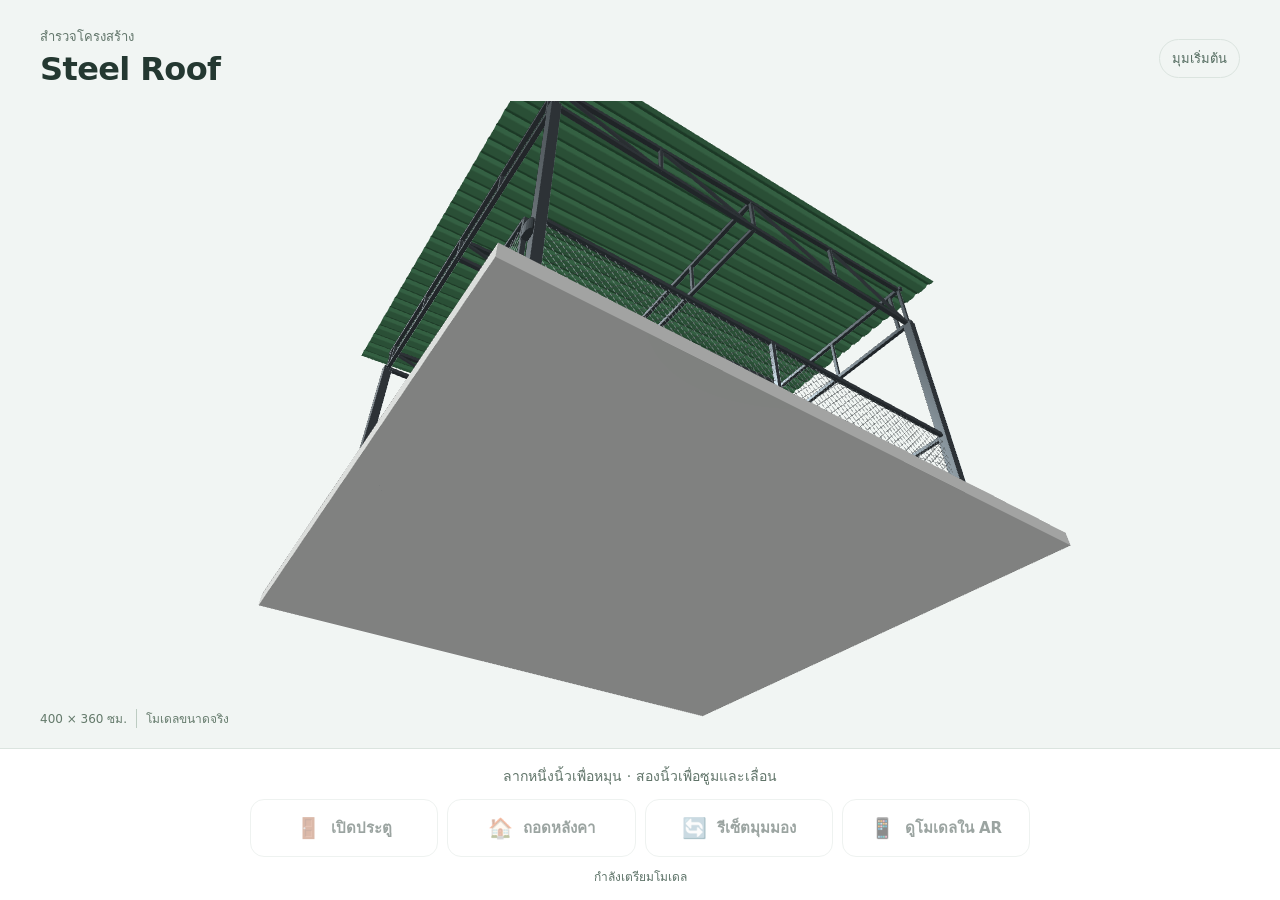
<file: index.html>
<!doctype html>
<html lang="th">
<head>
  <meta charset="utf-8"><meta name="viewport" content="width=device-width,initial-scale=1,viewport-fit=cover">
  <meta name="theme-color" content="#155c46"><title>Steel Roof — สำรวจโมเดล 3D</title>
  <meta name="description" content="สำรวจโครงหลังคาเหล็ก เปิดประตู ถอดแผ่นหลังคา และเตรียมดูบนพื้นที่จริงด้วย AR">
  <link rel="icon" type="image/svg+xml" href="data:image/svg+xml,%3Csvg xmlns='http://www.w3.org/2000/svg' viewBox='0 0 32 32'%3E%3Crect width='32' height='32' rx='7' fill='%23155c46'/%3E%3Cpath d='M5 13L25 8L28 12L6 17ZM8 18V26M25 15V26' fill='white' stroke='white' stroke-width='2'/%3E%3C/svg%3E">
  <link rel="stylesheet" href="style.css">
  <script type="importmap">{"imports":{"three":"./vendor/three/build/three.module.js","three/addons/":"./vendor/three/examples/jsm/"}}</script>
  <script type="module" src="app.js"></script>
</head>
<body>
 <main class="app">
  <header><div><p class="eyebrow">สำรวจโครงสร้าง</p><h1>Steel Roof</h1></div><span class="view-label" id="view-label">มุมเริ่มต้น</span></header>
  <section id="viewport" aria-label="โมเดลหลังคาเหล็ก 3 มิติ">
   <div id="canvas-host"></div>
   <div id="loading" class="loading" role="status"><span class="spinner"></span><strong id="load-title">กำลังโหลดโมเดล</strong><span id="load-detail">เตรียมโครงสร้างและวัสดุ</span><progress id="progress" max="100" value="0"></progress><button id="retry" hidden>ลองใหม่</button></div>
   <div class="model-note" aria-hidden="true"><span>400 × 360 ซม.</span><span>โมเดลขนาดจริง</span></div>
  </section>
  <footer>
   <p class="gesture-hint">ลากหนึ่งนิ้วเพื่อหมุน · สองนิ้วเพื่อซูมและเลื่อน</p>
   <nav class="controls" aria-label="ควบคุมโมเดล">
    <button id="gates" disabled aria-pressed="false"><span aria-hidden="true">🚪</span><span id="gate-label">เปิดประตู</span></button>
    <button id="roof" disabled aria-pressed="false"><span aria-hidden="true">🏠</span><span id="roof-label">ถอดหลังคา</span></button>
    <button id="reset" disabled><span aria-hidden="true">🔄</span><span>รีเซ็ตมุมมอง</span></button>
    <button id="ar" disabled><span aria-hidden="true">📱</span><span>ดูโมเดลใน AR</span></button>
   </nav>
   <p id="status" role="status" aria-live="polite">กำลังเตรียมโมเดล</p>
  </footer>
 </main>
 <dialog id="ar-dialog" aria-labelledby="ar-title"><h2 id="ar-title">ดูโมเดลบนพื้นที่จริง</h2><p id="ar-message"></p><p>โหมด AR ใช้โมเดลประตูปิดและใส่หลังคา ส่วนปุ่มควบคุมโครงสร้างใช้งานในหน้า 3D นี้</p><div class="dialog-actions"><button id="ar-close">กลับไปดูโมเดล</button><a class="button primary" href="ar.html">เปิดหน้า AR</a></div></dialog>
</body></html>
</file>
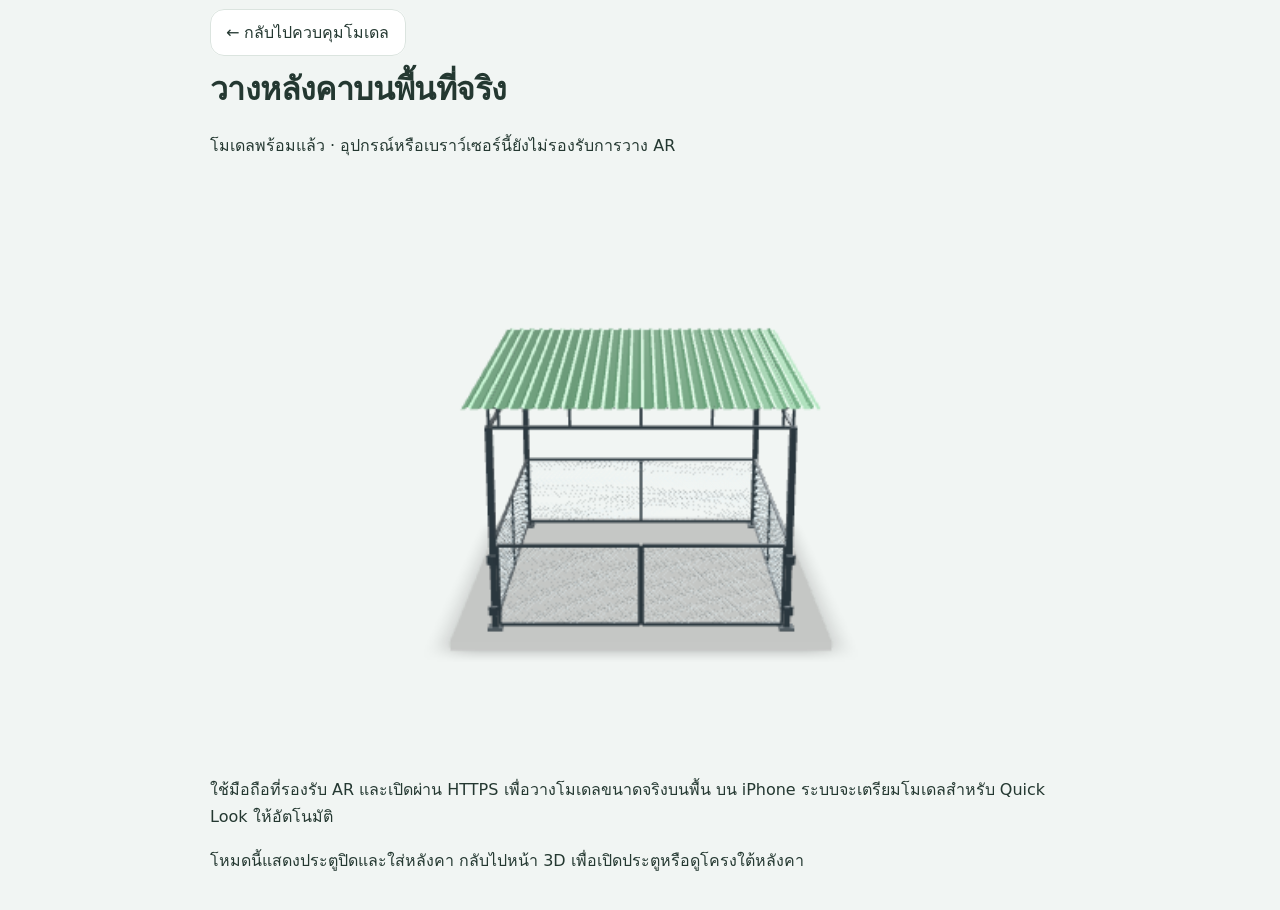
<file: ar.html>
<!doctype html><html lang="th"><head><meta charset="utf-8"><meta name="viewport" content="width=device-width,initial-scale=1,viewport-fit=cover"><meta name="theme-color" content="#155c46"><title>Steel Roof — ดูโมเดลใน AR</title><link rel="icon" href="data:,"><link rel="stylesheet" href="style.css"><script type="module" src="vendor/model-viewer.min.js"></script><script type="module" src="ar.js"></script></head>
<body><main class="ar-page"><a class="button" href="index.html">← กลับไปควบคุมโมเดล</a><h1>วางหลังคาบนพื้นที่จริง</h1><p id="ar-status" role="status">กำลังเตรียมโมเดลสำหรับ AR</p><model-viewer id="ar-model" src="models/SteelRoof_Interactive.glb" alt="โครงหลังคาเหล็กขนาดจริง ประตูปิดและใส่หลังคา" ar ar-modes="webxr scene-viewer quick-look" ar-scale="fixed" camera-controls shadow-intensity="0.6" exposure="1" loading="eager" reveal="auto"><button slot="ar-button" class="ar-launch">📱 วางบนพื้นที่จริง</button></model-viewer><p>ใช้มือถือที่รองรับ AR และเปิดผ่าน HTTPS เพื่อวางโมเดลขนาดจริงบนพื้น บน iPhone ระบบจะเตรียมโมเดลสำหรับ Quick Look ให้อัตโนมัติ</p><p>โหมดนี้แสดงประตูปิดและใส่หลังคา กลับไปหน้า 3D เพื่อเปิดประตูหรือดูโครงใต้หลังคา</p></main></body></html>
</file>
<file: style.css>
:root{font-family:Tahoma,"Noto Sans Thai",system-ui,sans-serif;color:#243831;background:#f1f5f3;font-size:16px;--green:#155c46;--line:#dbe4df}
*{box-sizing:border-box}body{margin:0}button,a{-webkit-tap-highlight-color:transparent}button,.button{font:inherit;cursor:pointer;border:1px solid var(--line);background:white;color:#243831;border-radius:14px;padding:13px 15px;text-decoration:none;min-height:48px}button:hover,.button:hover{background:#e9f1ed}button:focus-visible,a:focus-visible{outline:3px solid #228661;outline-offset:3px}button:disabled{opacity:.45;cursor:wait}button[aria-pressed=true],.primary{background:var(--green);color:white;border-color:var(--green)}[hidden]{display:none!important}
.app{height:100svh;height:100dvh;min-height:560px;display:grid;grid-template-rows:auto minmax(190px,1fr) auto;max-width:1600px;margin:auto}header{display:flex;align-items:center;justify-content:space-between;padding:22px 24px 10px;padding-top:max(22px,env(safe-area-inset-top))}h1{font-size:26px;letter-spacing:-.6px;margin:3px 0;font-weight:700}.eyebrow{font-size:13px;color:#607469;margin:0}.view-label{font-size:13px;padding:8px 12px;border:1px solid var(--line);border-radius:30px;color:#536b5f}
#viewport{position:relative;min-height:0;overflow:hidden}#canvas-host{position:absolute;inset:0}canvas{display:block;width:100%;height:100%;touch-action:none;outline:none}.model-note{position:absolute;left:24px;bottom:10px;pointer-events:none;display:flex;gap:9px;font-size:12px;color:#647a6b}.model-note span+span{border-left:1px solid #bdccc2;padding-left:9px}.loading{position:absolute;inset:0;display:flex;align-items:center;justify-content:center;flex-direction:column;gap:14px;background:#f1f5f3;z-index:1}.loading strong{font-size:18px}.loading span{font-size:14px}.loading progress{width:180px;accent-color:var(--green)}.spinner{border:3px solid #d6e4dc;border-top-color:var(--green);border-radius:50%;width:30px;height:30px;animation:spin 1s linear infinite}@keyframes spin{to{transform:rotate(360deg)}}
footer{padding:10px 18px max(10px,env(safe-area-inset-bottom));background:#fff;border-top:1px solid var(--line)}.gesture-hint{text-align:center;color:#607469;font-size:13px;margin:0 0 12px}.controls{display:grid;grid-template-columns:1fr 1fr;gap:9px;max-width:780px;margin:auto}.controls button{display:flex;align-items:center;justify-content:center;gap:10px;min-height:54px;font-size:15px;font-weight:600}.controls button>span:first-child{font-size:20px}#status{text-align:center;min-height:19px;font-size:12px;color:#5b7166;margin:10px 0 0}dialog{max-width:460px;width:calc(100% - 32px);border:1px solid var(--line);border-radius:22px;padding:24px;line-height:1.7;box-shadow:0 24px 80px #16352530}dialog::backdrop{background:#12251b66}dialog h2{font-size:21px;margin-top:0}dialog p{font-size:15px}.dialog-actions{display:flex;gap:10px;flex-wrap:wrap}.ar-page{max-width:900px;margin:auto;padding:20px}.ar-page model-viewer{display:block;width:100%;height:65dvh;min-height:300px;background:#f1f5f3}.ar-page h1{margin:18px 0}.ar-page p{line-height:1.7}.ar-page .ar-launch{position:absolute;bottom:20px;left:50%;transform:translateX(-50%);white-space:nowrap;background:var(--green);color:white}
@media(min-width:700px){header{padding:26px 40px 10px}h1{font-size:32px}.controls{grid-template-columns:repeat(4,1fr)}footer{padding:16px 28px 14px}.model-note{left:40px;bottom:20px}.gesture-hint{font-size:14px}.controls button{min-height:58px}.app{min-height:580px}}
@media(max-height:520px) and (orientation:landscape){.app{min-height:0}header{padding:6px 18px}h1{font-size:21px}.eyebrow,.model-note{display:none}footer{padding:6px 12px}.controls{grid-template-columns:repeat(4,1fr);gap:6px}.controls button{font-size:13px;min-height:44px;padding:8px;gap:5px}.gesture-hint{margin-bottom:5px;font-size:12px}#status{margin-top:5px}.app{grid-template-rows:auto minmax(130px,1fr) auto}}
@media(prefers-reduced-motion:reduce){.spinner{animation:none}}
</file>
